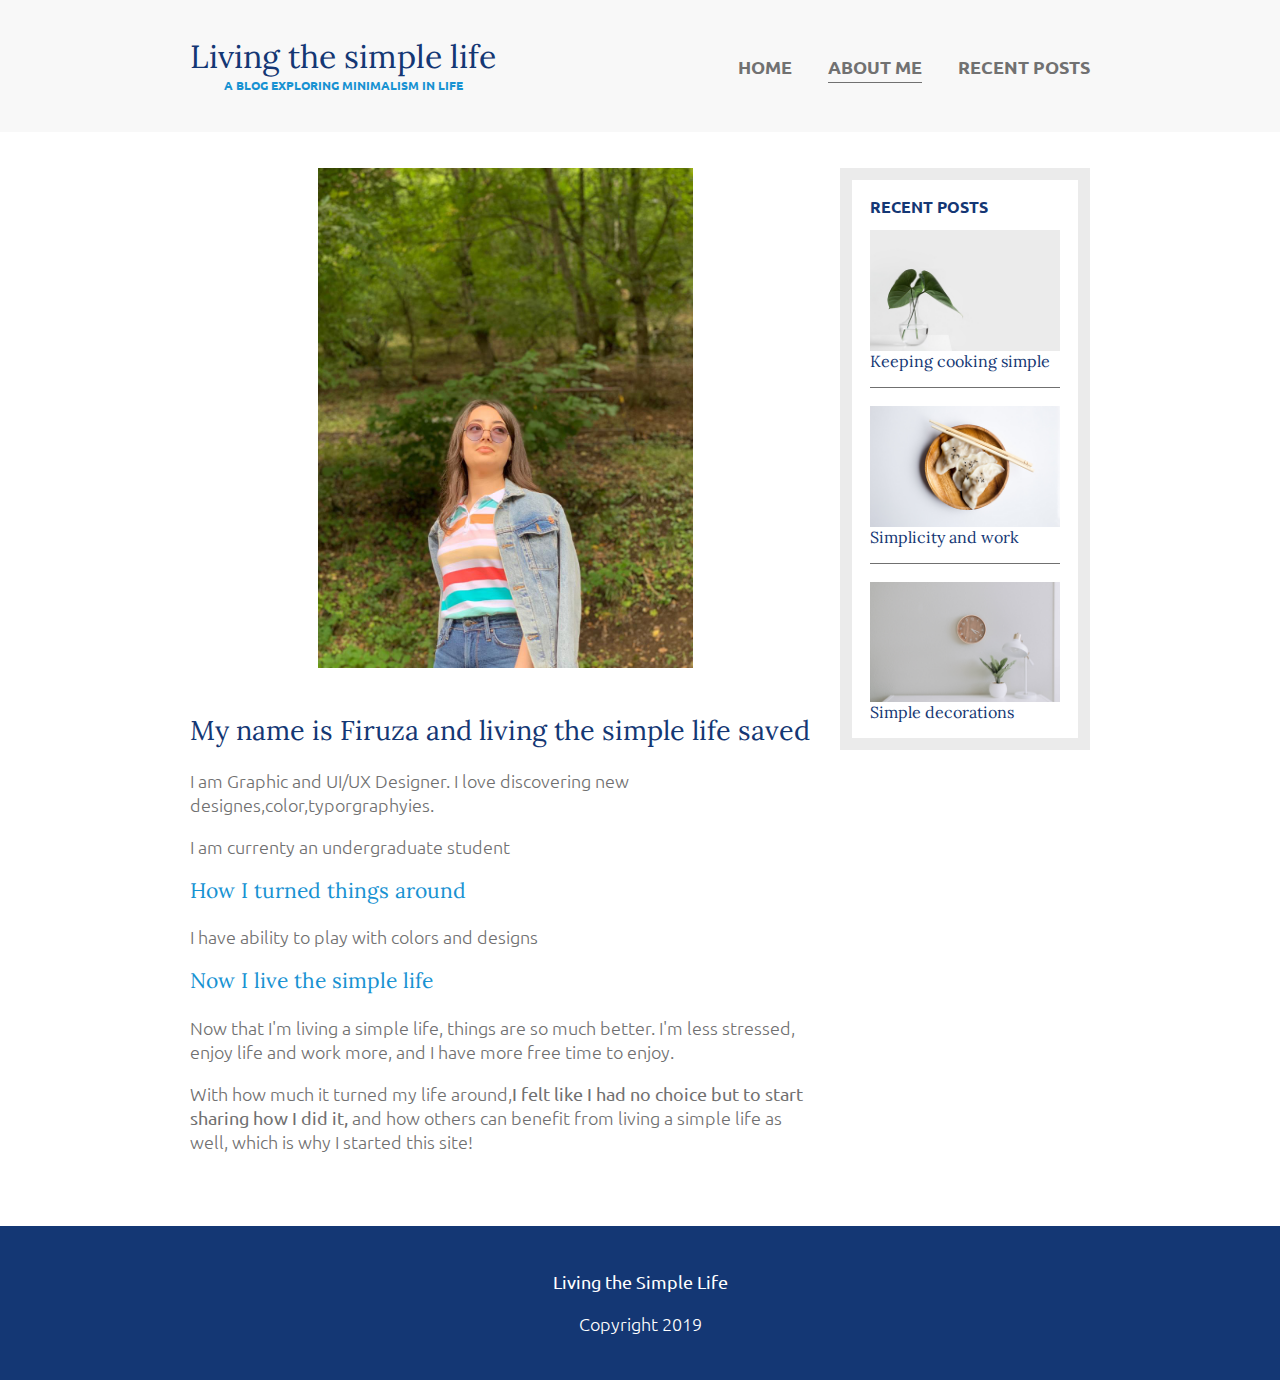
<file: about-me.html>
<!DOCTYPE html>
<html lang="en">
<head>
       <meta charset="UTF-8">
       <meta http-equiv="X-UA-Compatible" content="IE=edge">
       <meta name="viewport" content="width=device-width, initial-scale=1.0">
       <title>Living the simple life</title>
       <link rel="stylesheet" href="style.css">
       <link href="https://fonts.googleapis.com/css2?family=Lora:wght@500&display=swap" rel="stylesheet">
       <link href="https://fonts.googleapis.com/css2?family=Ubuntu:wght@400&display=swap" rel="stylesheet">

</head>
<body>
       <header>
              <div class="container container-flex">
                     <div class="site-title">
                            <h1>Living the simple life</h1>
                            <p class="subtitle">A BLOG EXPLORING MINIMALISM IN LIFE</p>
                     </div>
                     <nav>
                            <ul>
                                   <li><a href="index.html">HOME</a></li>
                                   <li><a href="about-me.html" class="active">ABOUT ME</a></li>
                                   <li><a href="recent-posts.html">RECENT POSTS</a></li>
                            </ul>
                     </nav>
              </div>
       </header>
       <div class="container container-flex">
              <main role="main">
                     <div class="about-me-container">
                            <img src="img/47b3cd37-b113-4115-a976-81b4c27872e9.jpg" alt="" class="image-full">
                            <div class='section'>
                                   <h2>My name is Firuza and living the simple life saved</h2>
                                   <p>I am Graphic and UI/UX Designer. I love discovering new designes,color,typorgraphyies.</p>
                                   <p>I am currenty an undergraduate student</p>
                            </div>
                            <div  class='section'>
                                   <h3>How I turned things around</h3>
                                   <p>I have ability to play with colors and designs</p>
                            </div>
                            <div  class='section'>
                                   <h3>Now I live the simple life</h3>
                                   <p>Now that I'm living a simple life, things are so much better. I'm less stressed, enjoy life and work more, and I have more free time to enjoy.</p>
                                   <p>With how much it turned my life around,<strong>I felt like I had no choice but to start sharing how I did it,</strong> and how others can benefit from living a simple life as well, which is why I started this site!</p>
                            </div>
                     </div>
              </main>

              <aside class="sidebar">
                     <div class="sidebar-widget">
                            <h2 class="widget-title">RECENT POSTS</h2>
                            <div class="widget-recent-post">
                                   <h3 class="widget-recent-post-title">Keeping cooking simple</h3>
                                   <img src="img/deco.jpg" alt="" class="widget-image">
                            </div>
                            <div class="widget-recent-post">
                                   <h3 class="widget-recent-post-title">Simplicity and work</h3>
                                   <img src="img/food.jpg" alt="" class="widget-image">
                            </div>
                            <div class="widget-recent-post">
                                   <h3 class="widget-recent-post-title">Simple decorations</h3>
                                   <img src="img/life.jpg" alt="" class="widget-image">
                            </div>
                            
                     </div>
                     
              </aside>
              
       </div>
       <footer>
              <p><strong>Living the Simple Life</strong></p>
              <p>Copyright 2019</p>
       </footer>
</body>
</html>
</file>
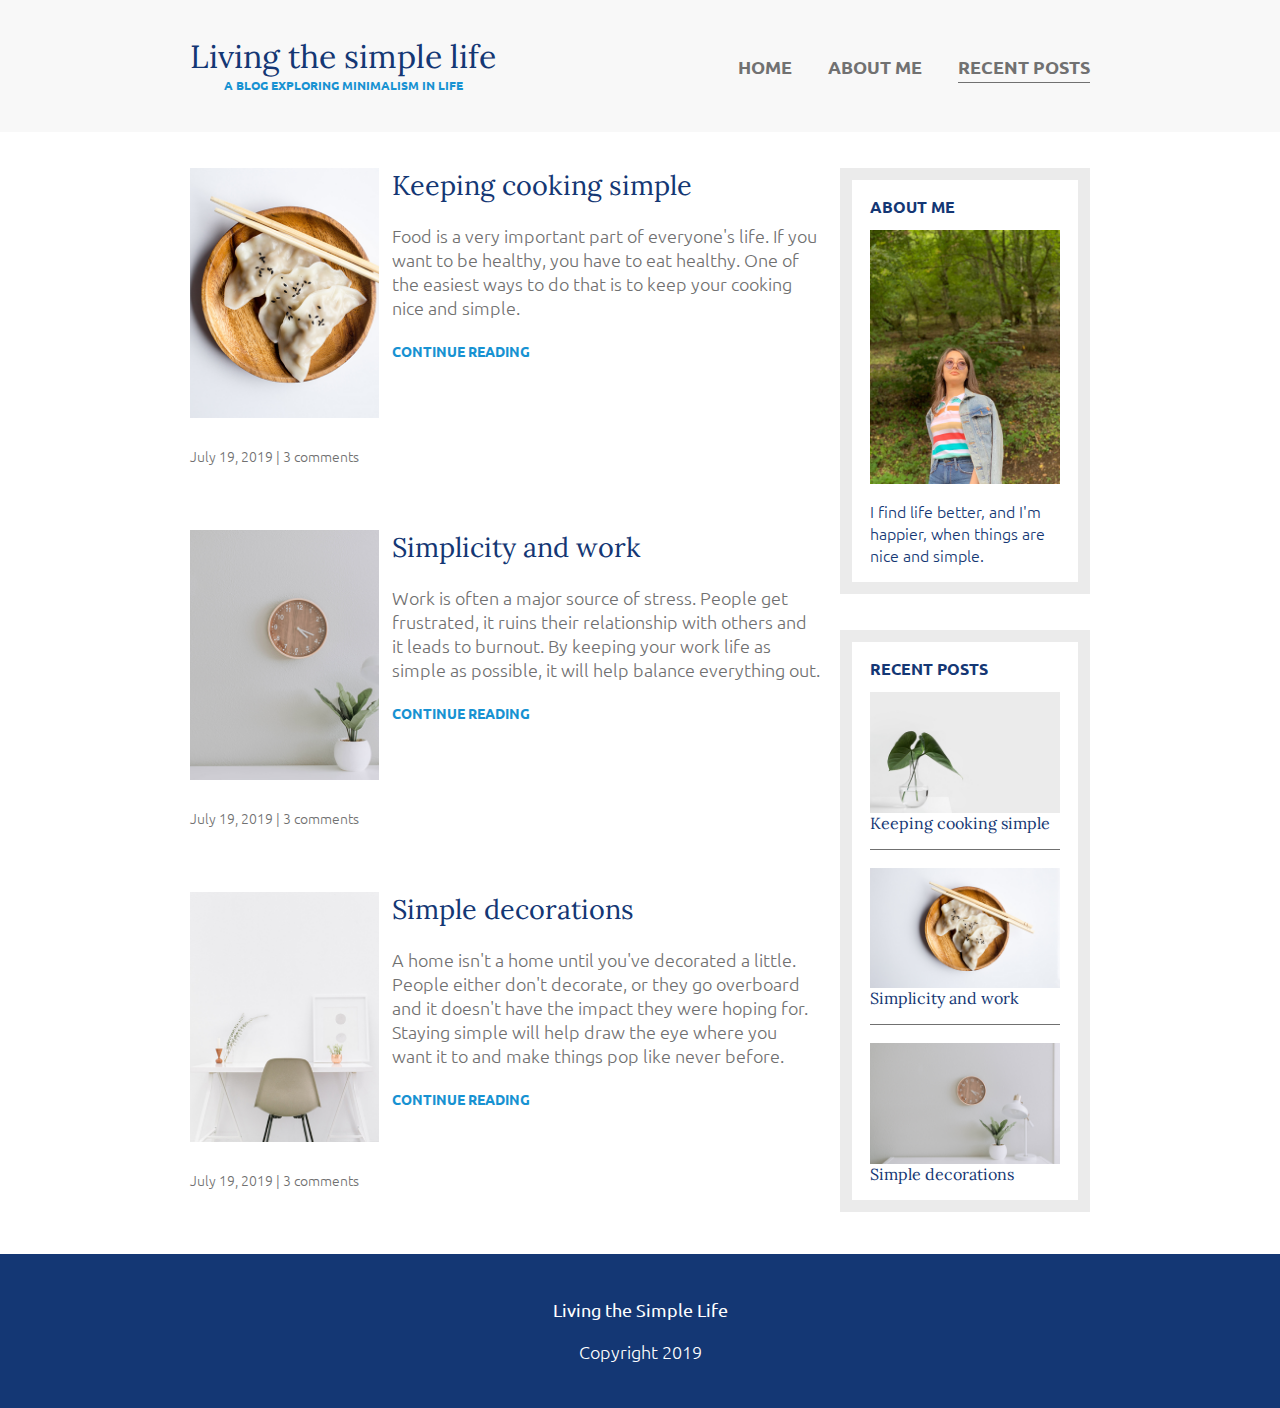
<file: recent-posts.html>
<!DOCTYPE html>
<html lang="en">
<head>
       <meta charset="UTF-8">
       <meta http-equiv="X-UA-Compatible" content="IE=edge">
       <meta name="viewport" content="width=device-width, initial-scale=1.0">
       <title>Living the simple life</title>
       <link rel="stylesheet" href="style.css">
       <link href="https://fonts.googleapis.com/css2?family=Lora:wght@500&display=swap" rel="stylesheet">
       <link href="https://fonts.googleapis.com/css2?family=Ubuntu:wght@400&display=swap" rel="stylesheet">

</head>
<body>
       <header>
              <div class="container container-flex">
                     <div class="site-title">
                            <h1>Living the simple life</h1>
                            <p class="subtitle">A BLOG EXPLORING MINIMALISM IN LIFE</p>
                     </div>
                     <nav>
                            <ul>
                                   <li><a href="index.html">HOME</a></li>
                                   <li><a href="about-me.html">ABOUT ME</a></li>
                                   <li><a href="recent-posts.html" class="active">RECENT POSTS</a></li>
                            </ul>
                     </nav>
              </div>
       </header>
       <div class="container container-flex">
              <main role="main">
                    
                     <article class="article-recent">
                            <div class="article-recent-main">
                                   <h2>Keeping cooking simple</h2>
                                   <p class="article-body">Food is a very important part of everyone's life. If you want to be healthy, you have to eat healthy. One of the easiest ways to do that is to keep your cooking nice and simple.</p>
                                   <a href="#" class="article-read-more">continue reading</a>
                            </div> 
                            <div class="article-recent-secondary">
                                   <img src="img/food.jpg" alt="" class="article-image">
                                   <p class="article-info">July 19, 2019 | 3 comments</p>
                            </div>
                     </article>
                     <article class="article-recent">
                            <div class="article-recent-main">
                                   <h2>Simplicity and work</h2>
                                   <p class="article-body">Work is often a major source of stress. People get frustrated, it ruins their relationship with others and it leads to burnout. By keeping your work life as simple as possible, it will help balance everything out.</p>
                                   <a href="#" class="article-read-more">CONTINUE READING</a>
                            </div> 
                            <div class="article-recent-secondary">
                                   <img src="img/life.jpg" alt="" class="article-image">
                                   <p class="article-info">July 19, 2019 | 3 comments</p>
                            </div>
                     </article>
                     <article class="article-recent">
                            <div class="article-recent-main">
                                   <h2>Simple decorations</h2>
                                   <p class="article-body">A home isn't a home until you've decorated a little. People either don't decorate, or they go overboard and it doesn't have the impact they were hoping for. Staying simple will help draw the eye where you want it to and make things pop like never before.</p>
                                   <a href="#" class="article-read-more">CONTINUE READING</a>
                            </div> 
                            <div class="article-recent-secondary">
                                   <img src="img/work.jpg" alt="" class="article-image">
                                   <p class="article-info">July 19, 2019 | 3 comments</p>
                            </div>
                     </article>
              </main>

              <aside class="sidebar">
                     <div class="sidebar-widget">
                            <h2 class="widget-title">ABOUT ME</h2>
                            <img src="img/47b3cd37-b113-4115-a976-81b4c27872e9.jpg" alt="" class="widget-image">
                            <p class="widget-body">I find life better, and I'm happier, when things are nice and simple.</p>
                     </div>
                     <div class="sidebar-widget">
                            <h2 class="widget-title">RECENT POSTS</h2>
                            <div class="widget-recent-post">
                                   <h3 class="widget-recent-post-title">Keeping cooking simple</h3>
                                   <img src="img/deco.jpg" alt="" class="widget-image">
                            </div>
                            <div class="widget-recent-post">
                                   <h3 class="widget-recent-post-title">Simplicity and work</h3>
                                   <img src="img/food.jpg" alt="" class="widget-image">
                            </div>
                            <div class="widget-recent-post">
                                   <h3 class="widget-recent-post-title">Simple decorations</h3>
                                   <img src="img/life.jpg" alt="" class="widget-image">
                            </div>
                            
                     </div>
                     
              </aside>
              
       </div>
       <footer>
              <p><strong>Living the Simple Life</strong></p>
              <p>Copyright 2019</p>
       </footer>
</body>
</html>
</file>
<file: style.css>
body{
       margin:0;
       font-family: 'Ubuntu',sans-serif;
       font-size: 1.125rem;
       color:#707070;
       font-weight: 300;
}
img{
       max-width: 100%;
       display: block;
       
}
/* TYPOGRAPHY*/
h1,
h2,
h3{
       font-family: 'Lora', serif;
       font-weight: 400;
       color:#143774;
       margin-top:0;
}
h1{
       font-size: 2rem;
       margin:0;
}
h3{
       color: #1792D2;
}
a{
       color:#1792D2;
}
a:hover,
a:focus{
       color:#143774;
}
.subtitle{
       font-weight: 700;
       color:#1792D2;
       font-size: .75rem;
       margin:0;
}

.article-title{
       font-size: 1.5rem;
}
.article-read-more,
.article-info{
       font-size: .875rem;
      
}
.article-body #bold{
       color:#707070;
       font-weight: 700;
}
.article-body #underline{
       color:#1792D2;
       text-decoration: underline #1792D2;
}
.article-read-more{
       text-transform: uppercase;
       text-decoration: none;
       color:#1792D2;
       font-weight: 700;
}
.article-info{
       margin:2em 0;
}
/*LAYOUT*/
.container{
       width: 90%;
       max-width: 900px;
       margin:0 auto;
}
.container-flex{
       display: flex;
       justify-content: space-between;
       flex-direction: column;
}
header{
       background-color: #F8F8F8;
       padding: 2em 0;
       text-align:center;
}
footer{
       background-color: #143774;
       color:#fff;
       text-align: center;
       padding:1.45em 0;
}
@media (min-width:675px){
       .container-flex{
              flex-direction: row;
       }
       main{
              width: 70%;
              
       }
       
       aside{
              width: 25%;
              min-width: 250px;
              margin-left:1em;
       }

}
nav ul{
       display: flex;
       list-style: none;
       padding:0;
       justify-content: center;
}
nav li{
       margin-left:2em;
}
nav a{
       text-decoration: none;
       color:#717171;
       font-weight: 700;
       padding:.25em 0;
}
nav .active{
       border-bottom:1px solid #717171;
}
nav .active:hover{
       color:#717171;
}
nav a:hover,nav a:focus{
       color:#1792D2;
}
@media(max-width:675px){
       nav ul{
              flex-direction: column;
       }
       nav li{
              margin:.5em 0;
       }
}
header{
       margin-bottom: 2em;
}

.article-featured{
      padding-bottom: 2em;
      margin-bottom: 2em;
       border-bottom: 1px #717171 solid;
}
.article-recent{
       display: flex;
       flex-direction: column;
       margin-bottom: 2em;
}

.article-recent-main{
       order: 2;
}
.article-recent-secondary{
       order:1;
}
@media (min-width:675px){
       .article-recent{
              flex-direction: row;
              justify-content: space-between;
       }
       .article-recent-main{
              width: 68%;
             
       }
       .article-recent-secondary{
              width: 30%;
            
       }
       .article-featured{
              display: flex;
              flex-direction: column;
       }
       .article-image{
              order: -2;
              width: 100%;
              min-height: 250px;
              object-fit: cover;
             
       }
       .article-info{
              order:-1;
       }
}
.sidebar-widget{
       margin-bottom: 2em;
       border:0.7em #ebebeb solid;
       padding:0 1em;
}
/* SIDEBAR*/
.widget-title{
       margin-top: 1em;
       font-family:'Ubuntu',sans-serif;
       font-weight: 700;
       font-size:1rem;
}
.widget-body{
       color:#143774;
       font-size: 1rem;
}
.widget-recent-post{
       display: flex;
       flex-direction: column;
       border-bottom: 1px #707070 solid;
       margin-bottom: 1em;
       
}
.widget-recent-post:last-child{
       border:none;
       margin: 0;
}
.widget-image{
       order: -2;
}
.widget-recent-post-title{
       font-size: 1rem;
       order: -1;
       color:#143774;
}

/*ABout me*/

.image-full{
       height: 500px;
       width: 100%;
       object-fit:scale-down;
       margin-bottom: 2.5em;
}
.about-me-container{
       margin-bottom: 4em;
}
</file>
